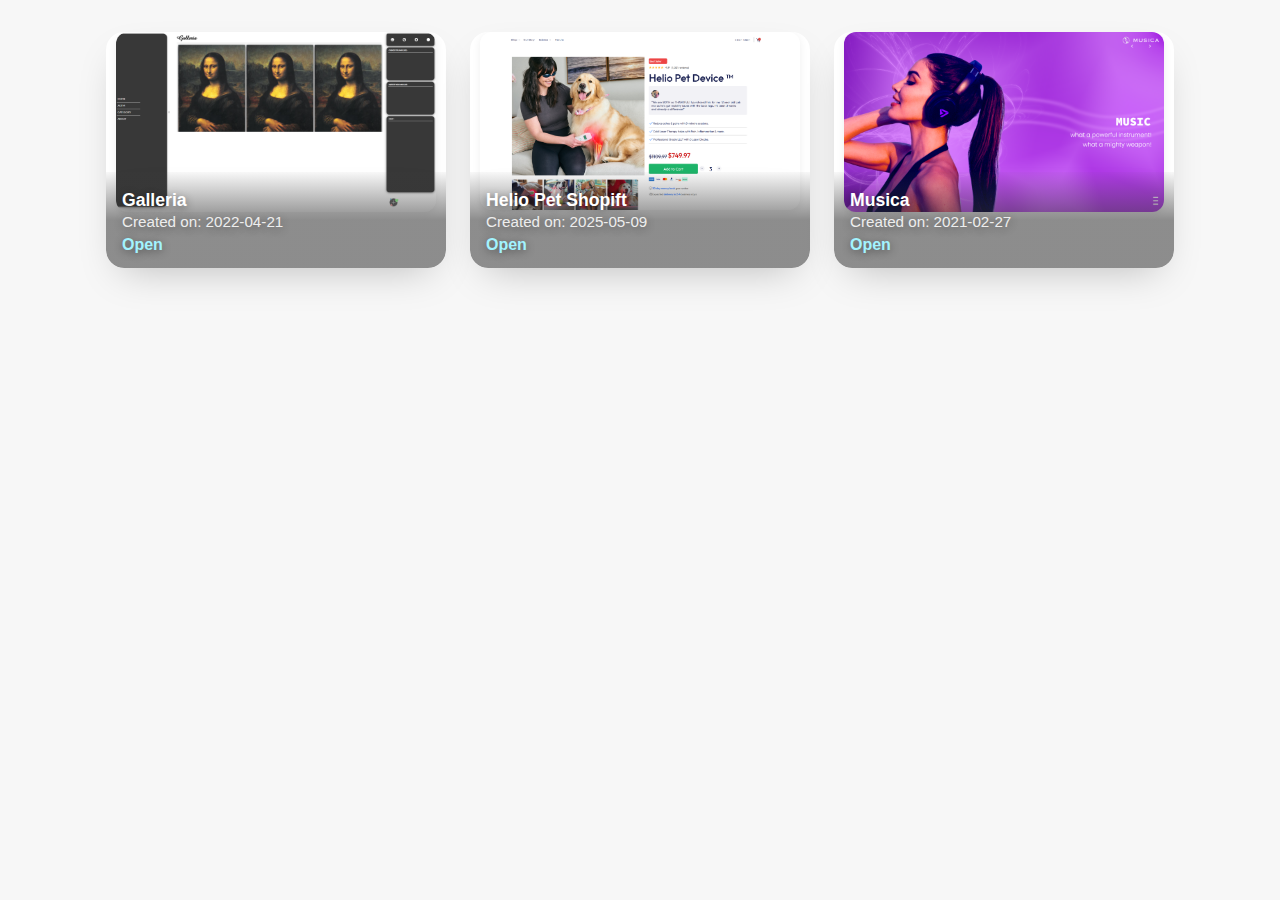
<file: index.html>
<!DOCTYPE html>
<html lang="en">
<head>
    <meta charset="UTF-8">
    <meta name="viewport" content="width=device-width, initial-scale=1.0">
    <title>Web design</title>
    <link rel="stylesheet" href="style.css">
</head>
<body>
    <div class="web_cards">

    </div>
    <script src="script.js"></script>
</body>
</html>
</file>
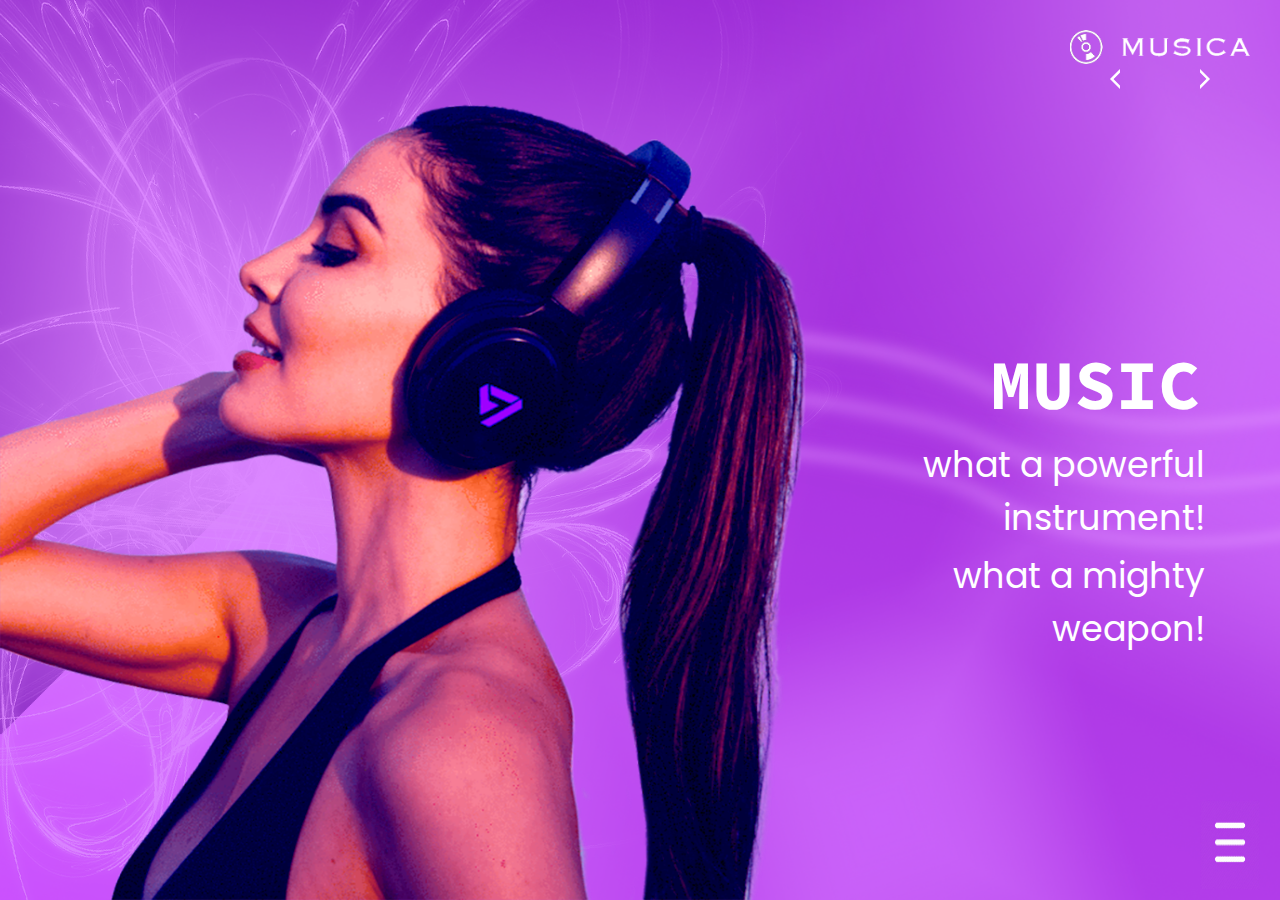
<file: designs/musica/index.html>
<html>
	<head>
		<title>MUSICA</title>
		<link href="style.css" rel="stylesheet"></link>
		<link rel="shortcut icon" type="image/png" href="img/disc.png"/>
	</head>
	
	<body>
		<div class="header">
			<div class="logo">
				<a href="https://google.com/"><img src="img/logo.png"/></a>
				<div class="arrows">
					<a class="arrow_left" href=""><img src="img/left_arrow.png"/></a>
					<a class="arrow_right" href=""><img src="img/right_arrow.png"/></a>
				</div>
			</div>
			
		</div>
		<div class="content">
			<div class="cnt_a">
				<div class="woman_img">
					<img src="img/woman.png"/>
				</div>
				<div class="content_text">
					<h1 style="text-align: right;">MUSIC</h1>
					<p style="text-align: right;">what a powerful instrument!<p>
					<p style="text-align: right;">what a mighty weapon!<p>
				</div>
			</div>
			
			<div class="cnt_b">
				<div class="woman_img">
					<img src="img/woman.png"/>
				</div>
				<div class="content_text">
					<h1 style="text-align: right;">MUSIC</h1>
					<p style="text-align: right;">what a powerful instrument!<p>
					<p style="text-align: right;">what a mighty weapon!<p>
				</div>
			</div>
			
			<div class="cnt_c">
				<div class="woman_img">
					<img src="img/woman.png"/>
				</div>
				<div class="content_text">
					<h1 style="text-align: right;">MUSIC</h1>
					<p style="text-align: right;">what a powerful instrument!<p>
					<p style="text-align: right;">what a mighty weapon!<p>
				</div>
			</div>
		</div>
		<div class="footer">
			<a href="https://google.com/"><img src="img/hmbrg_icn.png"/></a>
		</div>
		
	</body>
</html>
</file>
<file: style.css>
/* Responsive scaling for fonts and cards */
body {
  font-family: Arial, sans-serif;
  margin: 0;
  padding: 0;
  background: #f7f7f7;
  font-size: clamp(14px, 2vw, 18px);
}

a{
    text-decoration: none;
}

.web_cards {
  display: flex;
  flex-wrap: wrap;
  gap: 24px;
  justify-content: center;
  padding: 32px 8px;
}

.web_card {
  background: #fff;
  border-radius: 18px;
  box-shadow: 0 16px 40px -16px rgba(0,0,0,0.25);
  padding: 0 0 56px 0;
  width: 340px;
  max-width: 95vw;
  display: flex;
  flex-direction: column;
  align-items: center;
  position: relative;
  overflow: hidden;
  margin-bottom: 32px;
  transition: box-shadow 0.2s;
}
.web_card:hover {
  box-shadow: 0 24px 56px -12px rgba(0,0,0,0.32);
}
.web_card h3 {
  font-size: clamp(1.1rem, 2.5vw, 1.5rem);
  margin: 18px 0 12px 0;
  text-align: center;
  z-index: 2;
}
.web_card img {
  width: 100%;
  max-width: 320px;
  border-radius: 12px;
  box-shadow: 0 2px 8px #0001;
  margin-bottom: 0;
  margin-top: 0;
  display: block;
}
.web_card .card-footer {
  position: absolute;
  left: 0;
  right: 0;
  bottom: 0;
  padding: 18px 16px 14px 16px;
  background: linear-gradient(0deg, rgba(54, 54, 54, 0.567) 50%, rgba(54, 54, 54, 0.036) 100%);
  color: #fff;
  border-bottom-left-radius: 18px;
  border-bottom-right-radius: 18px;
  display: flex;
  flex-direction: column;
  align-items: flex-start;
  z-index: 3;
  box-shadow: 0 24px 40px -16px rgba(0,0,0,0.35);
}
.web_card .card-footer .card-title {
  font-size: 1.1rem;
  font-weight: bold;
  margin-bottom: 2px;
  text-shadow: 0 2px 8px rgba(0,0,0,0.45);
}
.web_card .card-footer .card-date {
  font-size: 0.95rem;
  opacity: 0.85;
  margin-bottom: 4px;
  text-shadow: 0 2px 8px rgba(0,0,0,0.45);
}
.web_card .card-footer a {
  color: #a2f3ff;
  font-weight: bold;
  font-size: 1rem;
  margin-top: 2px;
  text-shadow: 0 2px 8px rgba(0,0,0,0.45);
}

@media (max-width: 600px) {
  .web_card {
    width: 98vw;
    padding: 0 0 40px 0;
  }
  .web_card img {
    max-width: 98vw;
  }
  .web_card .card-footer {
    padding: 12px 8px 10px 8px;
  }
}
</file>
<file: designs/musica/style.css>
@import url('https://fonts.googleapis.com/css2?family=Poppins:wght@300&display=swap');
@import url('https://fonts.googleapis.com/css2?family=Source+Code+Pro:wght@900&display=swap');
*{
	margin:0px;
	padding:0px;
}

p{
	margin:5px;
	color:white;
	font-size:35px;
	font-family: 'Poppins', sans-serif;
}

h1{
	margin:10px;
	font-size: 70px;
	color:white;
	font-family: 'Source Code Pro', monospace;
}

body{
	background-image: url("img/background.png");
	background-position: center; 
	background-repeat: no-repeat;
	background-size: cover;
	overflow:hidden;
}
.header{
	display:flex;
	justify-content:flex-end;
	flex:1;
	height:10vh;
	align-items:center;
	font-size:20px;
	margin-right:30px;
	
}
.logo{
	position:absolute;
	top: 30px;
}
.header img{
	width:20vh;
}

.content
{
	transition:all 0.3s;
	display:flex;
	width:300%
}

.cnt_a{
	display:flex;
	flex:1;
	align-items:center;
	flex-basis: 100%;
}

.cnt_b{
	display:flex;
	flex:1;
	align-items:center;
	flex-basis: 100%;
}

.cnt_c{
	display:flex;
	flex:1;
	align-items:center;
	flex-basis: 100%
}

.woman_img{
	display:flex;
	flex:1;
}

.woman_img img
{
	width:90vh;
	height:90vh;
}

.content_text{
	margin-right:70px;
	flex:1;
	justify-content: flex-end;
	
}

.arrows{
	display:flex;
	justify-content:space-around;
	margin-top:5px;
}

.arrow_left img{
	width:10px;
}

.arrow_right img{
	width:10px;
}


.footer{
	position:absolute;
	bottom: 10px;
	right:20px;
}
.footer img{
	width:60px;
	height:60px;
	height:10vh;
}
</file>
